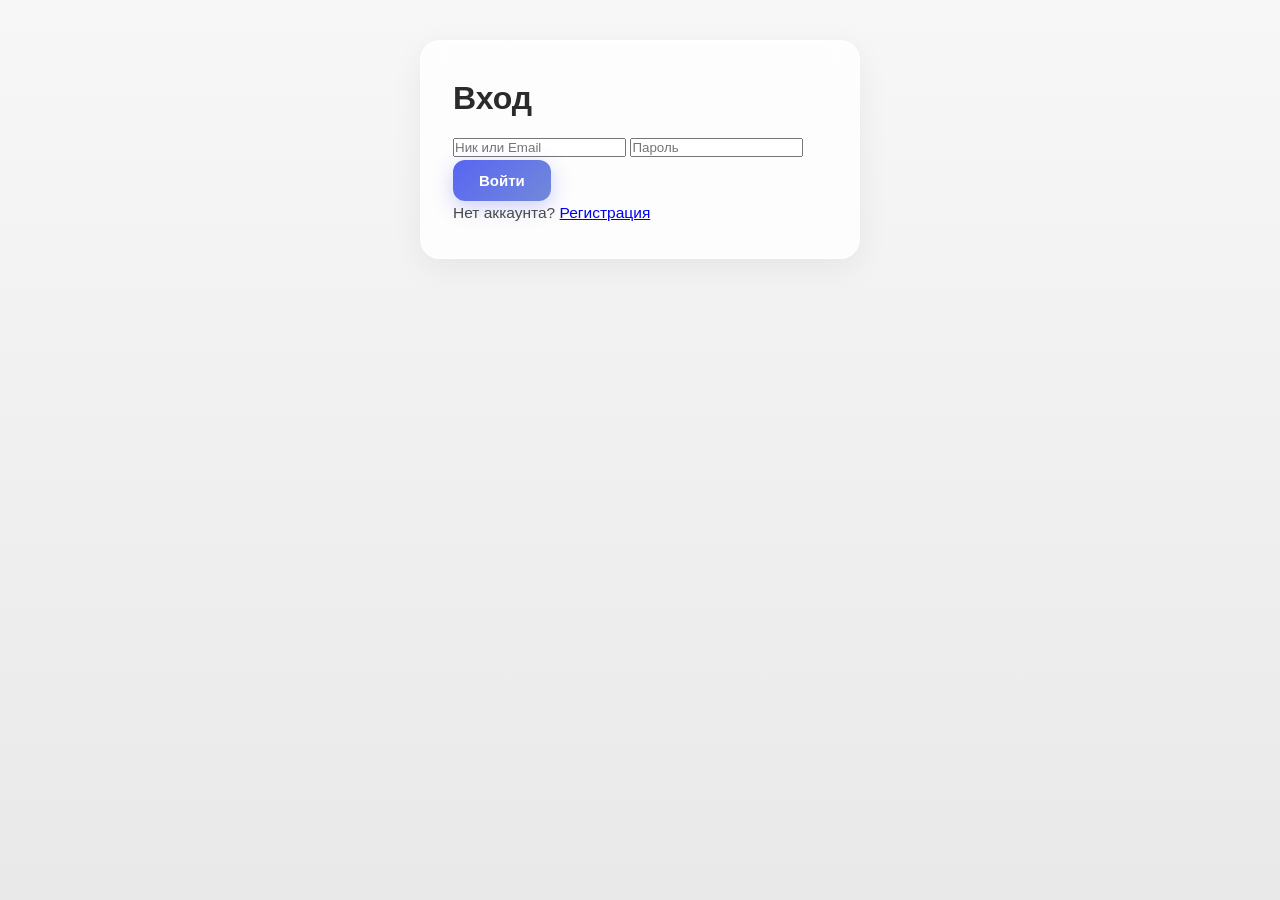
<file: templates/login.html>
<!DOCTYPE html>
<html lang="ru">
<head>
  <meta charset="UTF-8">
  <meta name="viewport" content="width=device-width, initial-scale=1.0">
  <title>Вход — SUGROB SQUAD</title>
  <link rel="stylesheet" href="/static/style.css">
</head>
<body>
  <main class="container narrow">
    <form class="card form" id="loginForm">
      <h1>Вход</h1>
      <p class="err" id="error"></p>
      <input type="text" name="username" placeholder="Ник или Email" required>
      <input type="password" name="password" placeholder="Пароль" required>
      <button type="submit" class="btn primary">Войти</button>
      <p class="muted">Нет аккаунта? <a href="/register">Регистрация</a></p>
    </form>
  </main>
  <script src="/static/script.js"></script>
</body>
</html>
</file>
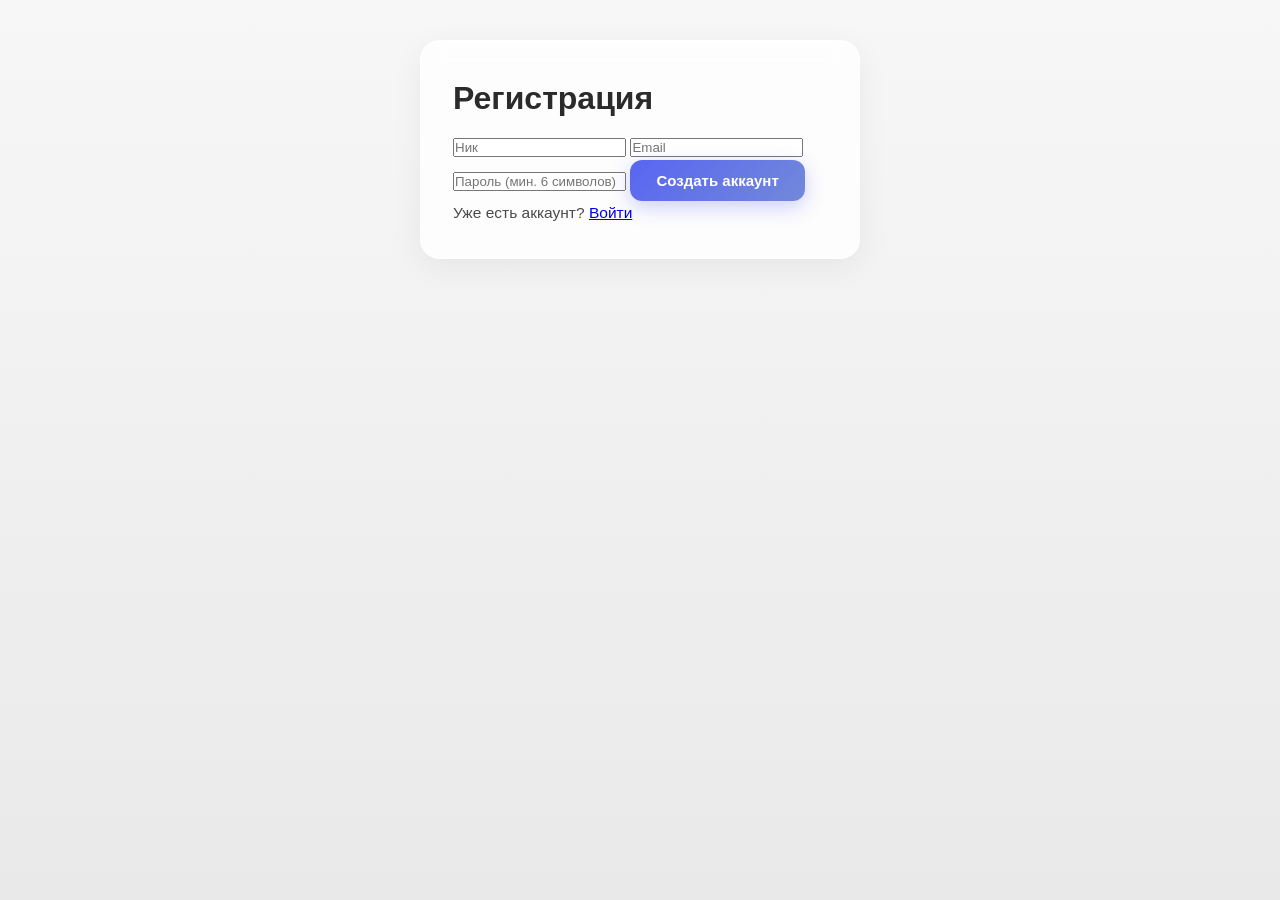
<file: templates/register.html>
<!DOCTYPE html>
<html lang="ru">
<head>
  <meta charset="UTF-8">
  <meta name="viewport" content="width=device-width, initial-scale=1.0">
  <title>Регистрация — SUGROB SQUAD</title>
  <link rel="stylesheet" href="/static/style.css">
</head>
<body>
  <main class="container narrow">
    <form class="card form" id="registerForm">
      <h1>Регистрация</h1>
      <p class="err" id="error"></p>
      <input type="text" name="username" placeholder="Ник" required>
      <input type="email" name="email" placeholder="Email" required>
      <input type="password" name="password" placeholder="Пароль (мин. 6 символов)" required>
      <button type="submit" class="btn primary">Создать аккаунт</button>
      <p class="muted">Уже есть аккаунт? <a href="/login">Войти</a></p>
    </form>
  </main>
  <script src="/static/script.js"></script>
</body>
</html>
</file>
<file: static/style.css>
* { box-sizing: border-box; margin: 0; padding: 0; }

body {
  font-family: Inter, -apple-system, sans-serif;
  background: linear-gradient(180deg, #F7F7F7 0%, #E9E9E9 100%);
  color: #2B2B2B;
  min-height: 100vh;
  line-height: 1.6;
}

/* ============ ТОПБАР ============ */
.topbar {
  display: flex; justify-content: space-between; align-items: center;
  padding: 16px 32px;
  background: rgba(255,255,255,0.7);
  backdrop-filter: blur(12px);
  border-bottom: 1px solid rgba(255,255,255,0.9);
  position: sticky; top: 0; z-index: 10;
}
.logo { font-weight: 800; font-size: 1.1rem; color: #2B2B2B; text-decoration: none; }
.topbar-right { display: flex; align-items: center; gap: 8px; }
.burger {
  background: none; border: none; cursor: pointer; color: #333;
  display: inline-flex; align-items: center; justify-content: center;
  width: 36px; height: 36px; border-radius: 8px;
}
.burger:hover { background: #F0F0F0; }
.burger svg { width: 22px; height: 22px; stroke-width: 1.8; }

.nav-btn {
  padding: 9px 18px; border-radius: 10px; text-decoration: none;
  color: #333; font-weight: 600; font-size: 14px;
  background: #EEE; border: none; cursor: pointer; transition: 0.2s;
  display: inline-flex; align-items: center; gap: 6px;
  font-family: inherit;
}
.nav-btn:hover { background: #E0E0E0; }
.nav-btn svg { width: 16px; height: 16px; stroke-width: 2; }

/* ============ КОНТЕЙНЕР ============ */
.container { max-width: 1000px; margin: 0 auto; padding: 40px 20px; }
.container.narrow { max-width: 480px; }

/* ============ HERO ============ */
.hero {
  display: flex; justify-content: space-between; align-items: center;
  gap: 40px; padding: 40px 0;
}
.hero-text { flex: 1; }
.hero-text h1 {
  font-size: 2.6rem; font-weight: 800; line-height: 1.15;
  margin-bottom: 16px; letter-spacing: -1px;
}
.hero-text .subtitle {
  color: #666; font-size: 1.05rem; margin-bottom: 26px; max-width: 480px;
}
.skin-placeholder {
  width: 260px; height: 380px;
  background: linear-gradient(180deg, #FAFAFA, #F0F0F0);
  border-radius: 24px;
  box-shadow: 0 12px 40px rgba(0,0,0,0.06);
}

/* ============ КАРТОЧКИ ============ */
.card {
  background: rgba(255,255,255,0.8);
  backdrop-filter: blur(12px);
  border: 1px solid rgba(255,255,255,0.9);
  border-radius: 20px;
  padding: 32px;
  margin-bottom: 20px;
  box-shadow: 0 8px 32px rgba(0,0,0,0.06);
}
.card h2 {
  font-size: 1.15rem; font-weight: 700; margin-bottom: 12px;
  display: flex; align-items: center; gap: 10px;
}
.card h2 svg { width: 20px; height: 20px; stroke-width: 2; color: #555; flex-shrink: 0; }
.card p { color: #4A4A4A; font-size: 0.97rem; }
.cta { text-align: center; }
.cta h2 { justify-content: center; }

/* ============ КНОПКИ ============ */
.btn {
  display: inline-flex; align-items: center; gap: 8px;
  padding: 12px 26px; border-radius: 12px;
  background: #EEE; color: #333; font-weight: 700; text-decoration: none;
  font-size: 15px; border: none; cursor: pointer; transition: 0.2s;
  font-family: inherit;
}
.btn svg { width: 18px; height: 18px; stroke-width: 2; }
.btn:hover { background: #E0E0E0; }
.btn.primary {
  background: linear-gradient(135deg,#5865F2,#7289DA); color: #fff;
  box-shadow: 0 6px 20px rgba(88,101,242,0.3);
}
.btn.primary:hover { filter: brightness(1.08); }
.btn.big { padding: 14px 34px; font-size: 16px; }
.btn.full {
  width: 100%; padding: 13px; background: #1a1a1a; color: #fff;
  border-radius: 8px; border: none; cursor: pointer; transition: 0.2s;
  margin-top: 6px; font-weight: 700; font-size: 14px;
  justify-content: center;
}
.btn.full:hover { background: #333; }
.btn-row-left { display: flex; gap: 12px; flex-wrap: wrap; }

/* ============ МОДАЛЬНОЕ ОКНО ============ */
.modal-overlay {
  position: fixed; inset: 0;
  background: rgba(120, 120, 120, 0.55);
  backdrop-filter: blur(4px);
  display: none;
  align-items: center; justify-content: center;
  z-index: 100; padding: 20px;
}
.modal-overlay.active { display: flex; }

.modal {
  background: #fff;
  border-radius: 12px;
  padding: 28px 30px 30px;
  width: 100%; max-width: 460px;
  position: relative;
  box-shadow: 0 24px 60px rgba(0,0,0,0.15);
  max-height: 90vh; overflow-y: auto;
}
.modal-lg { max-width: 560px; }
.modal-close {
  position: absolute; top: 16px; right: 18px;
  background: none; border: none; font-size: 20px;
  color: #999; cursor: pointer; padding: 6px;
}
.modal-close:hover { color: #333; }
.modal-title { font-size: 1.1rem; font-weight: 700; margin-bottom: 22px; color: #1a1a1a; }

.tabs { display: flex; border-bottom: 1px solid #E5E5E5; margin-bottom: 22px; }
.tab {
  flex: 1; padding: 12px 0; background: none; border: none;
  font-size: 15px; font-weight: 600; color: #999; cursor: pointer;
  border-bottom: 2px solid transparent; transition: 0.2s;
  font-family: inherit;
}
.tab:hover { color: #555; }
.tab.active { color: #1a1a1a; border-bottom-color: #1a1a1a; }

.tab-content { display: none; }
.tab-content.active { display: block; }

.tab-content label,
.modal-form label {
  display: block; font-size: 13px; font-weight: 600;
  color: #1a1a1a; margin-bottom: 6px;
}
.req { color: #d33; }

.tab-content input,
.modal-form input,
.modal-form select {
  width: 100%; padding: 11px 13px; margin-bottom: 16px;
  background: #fff; border: 1px solid #DDD;
  border-radius: 8px; font-size: 14px; font-family: inherit;
  color: #1a1a1a; outline: none; transition: 0.15s;
}
.tab-content input:focus,
.modal-form input:focus,
.modal-form select:focus { border-color: #1a1a1a; }
.tab-content input::placeholder,
.modal-form input::placeholder { color: #AAA; }

.tab-content input { background: #EEF2F8; border-color: transparent; }
.tab-content input:focus { background: #fff; border-color: #5865F2; }

.password-wrap { position: relative; }
.password-wrap input { padding-right: 44px; }
.eye {
  position: absolute; right: 12px; top: 12px;
  background: none; border: none; cursor: pointer;
  font-size: 15px; color: #888; padding: 0;
}

/* ============ ПРОФИЛЬ ============ */
.avatar {
  width: 90px; height: 90px; border-radius: 50%; background: #EEE;
  display: flex; align-items: center; justify-content: center;
  font-size: 36px; overflow: hidden; margin-bottom: 16px;
  flex-shrink: 0;
}
.avatar img { width: 100%; height: 100%; object-fit: cover; }
.avatar svg { width: 32px; height: 32px; color: #999; }

.role {
  display: inline-block; background: #EEF; color: #5865F2;
  padding: 4px 14px; border-radius: 20px; font-size: 13px; font-weight: 600;
}
.profile-name { font-size: 1.5rem; margin: 0; }
.profile-handle { color: #888; margin: 4px 0 8px; }
.profile-about { color: #444; margin: 16px 0; }
.profile-meta { color: #999; font-size: 13px; margin-bottom: 20px; }
.muted { color: #888; font-size: 14px; }
.err { color: #d33; font-size: 14px; margin-bottom: 10px; }

/* ============ БОКОВОЕ МЕНЮ ============ */
.side-menu-overlay {
  position: fixed; inset: 0;
  background: rgba(0,0,0,0.4);
  opacity: 0; pointer-events: none;
  transition: opacity 0.25s;
  z-index: 200;
}
.side-menu-overlay.active { opacity: 1; pointer-events: auto; }

.side-menu {
  position: fixed; top: 0; left: 0; bottom: 0;
  width: 280px; max-width: 85vw;
  background: #fff;
  box-shadow: 4px 0 24px rgba(0,0,0,0.08);
  transform: translateX(-100%);
  transition: transform 0.28s ease;
  z-index: 201;
  display: flex; flex-direction: column;
}
.side-menu.active { transform: translateX(0); }

.side-menu-head {
  display: flex; justify-content: space-between; align-items: center;
  padding: 18px 20px;
  border-bottom: 1px solid #EEE;
  font-weight: 700; font-size: 15px;
}
.side-menu-head button {
  background: none; border: none; font-size: 18px;
  cursor: pointer; color: #888;
}

.side-menu-nav {
  padding: 14px 12px;
  display: flex; flex-direction: column; gap: 4px;
}
.side-menu-nav a {
  display: flex; align-items: center; gap: 12px;
  padding: 13px 16px; border-radius: 10px;
  text-decoration: none; color: #2B2B2B;
  font-weight: 600; font-size: 15px; transition: 0.15s;
}
.side-menu-nav a:hover { background: #F5F5F5; }
.side-menu-nav a svg {
  width: 20px; height: 20px;
  stroke-width: 1.8;
  color: #555;
  flex-shrink: 0;
}
.side-menu-nav a:hover svg { color: #1a1a1a; }

/* ============ АНИМАЦИЯ ПОЯВЛЕНИЯ ============ */
#joinSection {
  opacity: 0; transform: translateY(40px);
  transition: opacity 0.8s ease, transform 0.8s ease;
}
#joinSection.visible { opacity: 1; transform: translateY(0); }

/* ============ СТРАНИЦА (общее) ============ */
.page-head {
  display: flex; justify-content: space-between; align-items: center;
  margin-bottom: 20px;
}
.page-head h1 { font-size: 1.5rem; font-weight: 700; letter-spacing: -0.3px; color: #1a1a1a; }
.page-actions { display: flex; gap: 4px; position: relative; }

.icon-btn {
  width: 36px; height: 36px;
  background: transparent; border: none;
  font-size: 16px; color: #666;
  cursor: pointer; border-radius: 8px;
  transition: 0.15s;
  display: inline-flex; align-items: center; justify-content: center;
  position: relative;
}
.icon-btn:hover { background: #F3F3F3; color: #1a1a1a; }
.icon-btn svg { width: 18px; height: 18px; stroke-width: 1.8; }

.sort-menu {
  position: absolute; top: 46px; right: 0;
  background: #fff; border-radius: 10px;
  box-shadow: 0 10px 30px rgba(0,0,0,0.12);
  padding: 6px 0; min-width: 200px;
  display: none; z-index: 20;
}
.sort-menu.active { display: block; }
.sort-menu button {
  display: block; width: 100%;
  padding: 10px 16px; background: none; border: none;
  text-align: left; font-size: 14px; color: #333; cursor: pointer;
  font-family: inherit;
}
.sort-menu button:hover { background: #F3F3F3; }

/* ============ ВКЛАДКИ-ЛИНИИ ============ */
.tabs-row {
  display: flex; gap: 26px;
  border-bottom: 1px solid #E5E5E5;
  margin-bottom: 0;
  padding-left: 6px;
}
.tabline {
  background: none; border: none;
  padding: 12px 0; font-size: 14px; font-weight: 600;
  color: #999; cursor: pointer;
  border-bottom: 2px solid transparent;
  transition: 0.15s;
  font-family: inherit;
}
.tabline:hover { color: #555; }
.tabline.active { color: #1a1a1a; border-bottom-color: #1a1a1a; }

/* ============ ТАБЛИЦА ============ */
.data-table {
  width: 100%; border-collapse: collapse;
  background: transparent;
}
.data-table th {
  text-align: left; padding: 16px 12px;
  font-size: 13px; font-weight: 700;
  color: #1a1a1a;
  border-bottom: 1px solid #E5E5E5;
  background: transparent;
}
.data-table td {
  padding: 16px 12px; font-size: 14px;
  color: #333;
  border-bottom: 1px solid #F0F0F0;
}
.empty-row { text-align: center; color: #999; padding: 40px 0 !important; }

.seller-cell { display: flex; align-items: center; gap: 10px; }
.seller-avatar {
  width: 34px; height: 34px;
  border-radius: 6px; background: #F0F0F0;
  overflow: hidden;
  display: flex; align-items: center; justify-content: center;
  font-size: 14px;
}
.seller-avatar img { width: 100%; height: 100%; object-fit: cover; }
.seller-avatar svg { width: 18px; height: 18px; color: #999; }
.seller-name { font-weight: 600; font-size: 14px; color: #1a1a1a; }
.seller-role { font-size: 12px; color: #999; }

/* ============ ПЕРЕКЛЮЧАТЕЛИ В МОДАЛКЕ ============ */
.switch-tabs {
  display: flex; gap: 0;
  background: #F5F5F5;
  border-radius: 10px;
  padding: 4px;
  margin-bottom: 20px;
}
.switch-tab {
  flex: 1; padding: 10px 0;
  background: none; border: none;
  font-weight: 600; font-size: 14px;
  color: #666; cursor: pointer;
  border-radius: 8px; transition: 0.15s;
  font-family: inherit;
}
.switch-tab.active {
  background: #fff; color: #1a1a1a;
  box-shadow: 0 2px 6px rgba(0,0,0,0.06);
}

.radio-row {
  display: flex; gap: 0;
  margin-bottom: 16px;
  background: #F5F5F5;
  border-radius: 10px;
  padding: 4px;
}
.radio-row label {
  flex: 1; text-align: center;
  padding: 10px 0;
  font-weight: 600; font-size: 14px;
  color: #666; cursor: pointer;
  border-radius: 8px;
  margin: 0;
  display: flex; align-items: center; justify-content: center;
  transition: 0.15s;
}
.radio-row label:has(input:checked) {
  background: #fff; color: #1a1a1a;
  box-shadow: 0 2px 6px rgba(0,0,0,0.06);
}
.radio-row input[type="radio"] { display: none; }

/* ============ ЮЗЕР-ЧИП ============ */
.user-chip {
  display: inline-flex; align-items: center; justify-content: center;
  text-decoration: none; border-radius: 50%; transition: 0.15s;
}
.user-chip-avatar {
  width: 38px; height: 38px; border-radius: 50%;
  background: #EEE; overflow: hidden;
  display: flex; align-items: center; justify-content: center;
  border: 1px solid #DDD;
}
.user-chip-avatar img { width: 100%; height: 100%; object-fit: cover; }
.user-chip-avatar svg { width: 18px; height: 18px; color: #666; stroke-width: 2; }
.user-chip:hover .user-chip-avatar { border-color: #999; }

/* ============ КНОПКА УВЕДОМЛЕНИЙ ============ */
#openNotifications {
  position: relative; width: 38px; height: 38px;
  border-radius: 50%; background: #EEE;
  display: inline-flex; align-items: center; justify-content: center;
  border: none; cursor: pointer; transition: 0.15s;
}
#openNotifications:hover { background: #E0E0E0; }
#openNotifications svg { width: 18px; height: 18px; stroke-width: 2; color: #333; }

/* ============ АДАПТИВ ============ */
@media (max-width: 720px) {
  .hero { flex-direction: column; text-align: center; }
  .hero-text h1 { font-size: 2rem; }
  .skin-placeholder { width: 200px; height: 280px; }
  .modal { padding: 24px 22px 28px; }
  .topbar { padding: 12px 16px; }
}
/* ============ HERO ИЗОБРАЖЕНИЕ ============ */
.hero-img {
  width: 480px;
  max-width: 100%;
  height: auto;
  ...
}

@media (max-width: 720px) {
  .hero-img {
    width: 240px;
    margin: 0 auto;
  }
}
/* ============ ОРГАНИЗАЦИИ ============ */
.org-intro {
  color: #666;
  font-size: 1.05rem;
  margin-bottom: 30px;
  max-width: 800px;
}

.org-card {
  background: rgba(255,255,255,0.85);
  backdrop-filter: blur(12px);
  border: 1px solid rgba(255,255,255,0.9);
  border-radius: 20px;
  padding: 36px 40px;
  margin-bottom: 24px;
  box-shadow: 0 8px 32px rgba(0,0,0,0.06);
  position: relative;
  overflow: hidden;
}

.org-card::before {
  content: "";
  position: absolute;
  top: 0; left: 0; right: 0;
  height: 4px;
}
.org-card.economy::before { background: linear-gradient(90deg, #2ECC71, #27AE60); }
.org-card.defense::before { background: linear-gradient(90deg, #E74C3C, #C0392B); }
.org-card.hr::before      { background: linear-gradient(90deg, #3498DB, #2980B9); }

.org-icon {
  font-size: 2.4rem;
  margin-bottom: 12px;
}

.org-card h2 {
  font-size: 1.6rem;
  font-weight: 800;
  margin-bottom: 14px;
  color: #1a1a1a;
}

.org-tagline {
  color: #555;
  font-size: 1rem;
  line-height: 1.6;
  margin-bottom: 20px;
}

.org-divider {
  text-align: center;
  color: #bbb;
  font-size: 1.2rem;
  margin: 22px 0;
  letter-spacing: 6px;
}

.org-list {
  list-style: none;
  padding: 0;
  margin: 14px 0 20px;
}
.org-list li {
  padding: 8px 0 8px 26px;
  position: relative;
  color: #444;
  font-size: 0.97rem;
  border-bottom: 1px solid #f3f3f3;
}
.org-list li:last-child { border-bottom: none; }
.org-list li::before {
  content: "•";
  position: absolute;
  left: 8px;
  color: #5865F2;
  font-weight: bold;
  font-size: 1.2rem;
}

.org-actions {
  margin-top: 24px;
  display: flex;
  gap: 12px;
  flex-wrap: wrap;
}

@media (max-width: 720px) {
  .org-card { padding: 26px 22px; }
  .org-card h2 { font-size: 1.3rem; }
}
</file>
